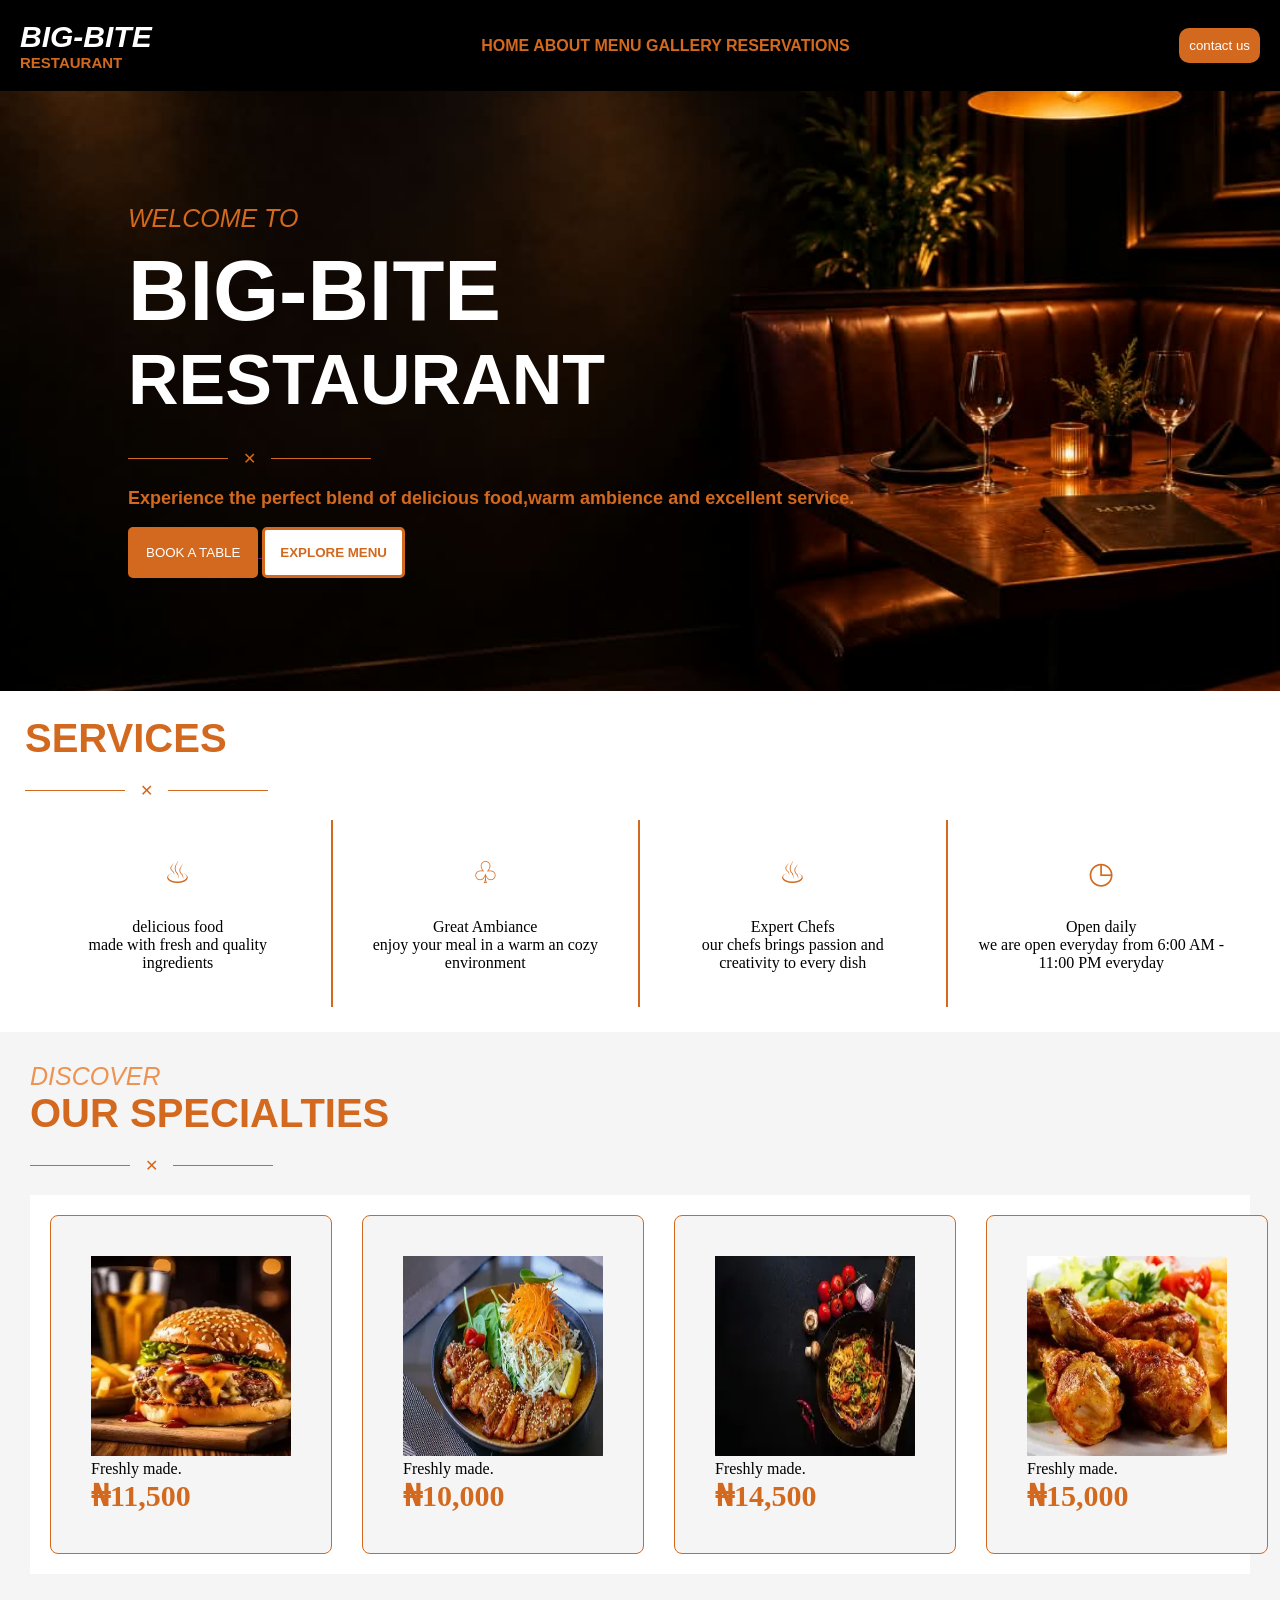
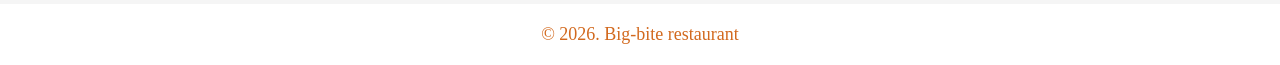
<file: index.html>
<!DOCTYPE html>
<html lang="en">
<head>
    <meta charset="UTF-8">
    <meta name="viewport" content="width=device-width, initial-scale=1.0">
    <title>restaurant</title>
    <link rel="stylesheet" href="styles.css">
</head>
<body>
    
    
    <header class="nav-section">

        <div class="header-logo">
                Big-bite
                <p class="logo-p">Restaurant</p>
        </div>

        <div class="nav-links">
            <a class="nav-links" href="#">Home</a>
            <a class="nav-links" href="#">About</a>
            <a class="nav-links" href="#">Menu</a>
            <a class="nav-links" href="#specialties">Gallery</a>
            <a class="nav-links" href="#">Reservations</a>
        </div>

        <a href="contact.html">
            <button class="header-button">contact us</button>
        </a>

    </header>

    <div class="hero">
        <section class="hero-section">

            <div class="hero-content">

                <p class="hero-p_1">welcome to</p><br>

                <div class="hero-text">
                    <h1>BIG-BITE</h1><br>
                    <h2>RESTAURANT</h2><br>
                </div>

                <div class="divider">
                    <span></span>
                    ✕
                    <span></span>
                </div>

                <p class="hero-p_2">Experience the perfect blend of delicious food,warm ambience and excellent service.</p><br>

                <div class="hero-buttons">
                    <a href="">
                        <button class="hero-button_1">BOOK A TABLE</button>
                    </a>
                    
                    <a href="">
                        <button class="hero-button_2"><div class="hero-button_2_text">EXPLORE MENU</div></button>
                    </a>
                </div>

            </div>
        </section>
    </div>

    <section class="services">

        <h3>services</h3>
        
        <div class="divider">
            <span></span>
            ✕
            <span></span>
        </div>

        <div class="services-grid">

            <div class="card">
                <div class="card-icon">♨</div><br>
                delicious food <br>
                made with fresh and quality ingredients
            </div>

            <div class="card">
                <div class="card-icon">♧</div><br>
                Great Ambiance <br>
                enjoy your meal in a warm an cozy environment
            </div>

            <div class="card">
                <div class="card-icon">♨</div><br>
                Expert Chefs <br>
                our chefs brings passion and creativity to every dish
            </div>

            <div class="card">
                <div class="card-icon">◷</div><br>
                Open daily <br>
                we are open everyday from 6:00 AM - 11:00 PM everyday
            </div>

        </div>
    </section>

    <section class="specialties" id="specialties">

        <p class="specialties-title">Discover</p>

        <h3>Our Specialties</h3>

        <div class="divider">
            <span></span>
            ✕
            <span></span>
        </div>

        <div class="food-grid">

            <div class="food-card">

                <img class="food-card_image" src="OIP (2).webp" alt="food">

                <div class="food-card_text">
                    <h4></h4>
                    <p>Freshly made.</p>
                    <div class="food-card_price">₦11,500</div>
                </div>

            </div>

            <div class="food-card">

                <img class="food-card_image" src="food 2.webp" alt="food">

                <div class="food-card_text">
                    <h4></h4>
                    <p>Freshly made.</p>
                    <div class="food-card_price">₦10,000</div>
                </div>

            </div>

            <div class="food-card">

                <img class="food-card_image" src="food 3.webp" alt="food">

                <div class="food-card_text">
                    <h4></h4>
                    <p>Freshly made.</p>
                    <div class="food-card_price">₦14,500</div>
                </div>

            </div>

            <div class="food-card">

                <img class="food-card_image" src="OIP (3).webp" alt="food">

                <div class="food-card_text">
                    <h4></h4>
                    <p>Freshly made.</p>
                    <div class="food-card_price">₦15,000</div>
                </div>

            </div>

        </div>

    </section>

    <footer class="footer-section">
        <div class="footer">&copy; 2026. Big-bite restaurant</div>
    </footer>

</body>
</html>
</file>
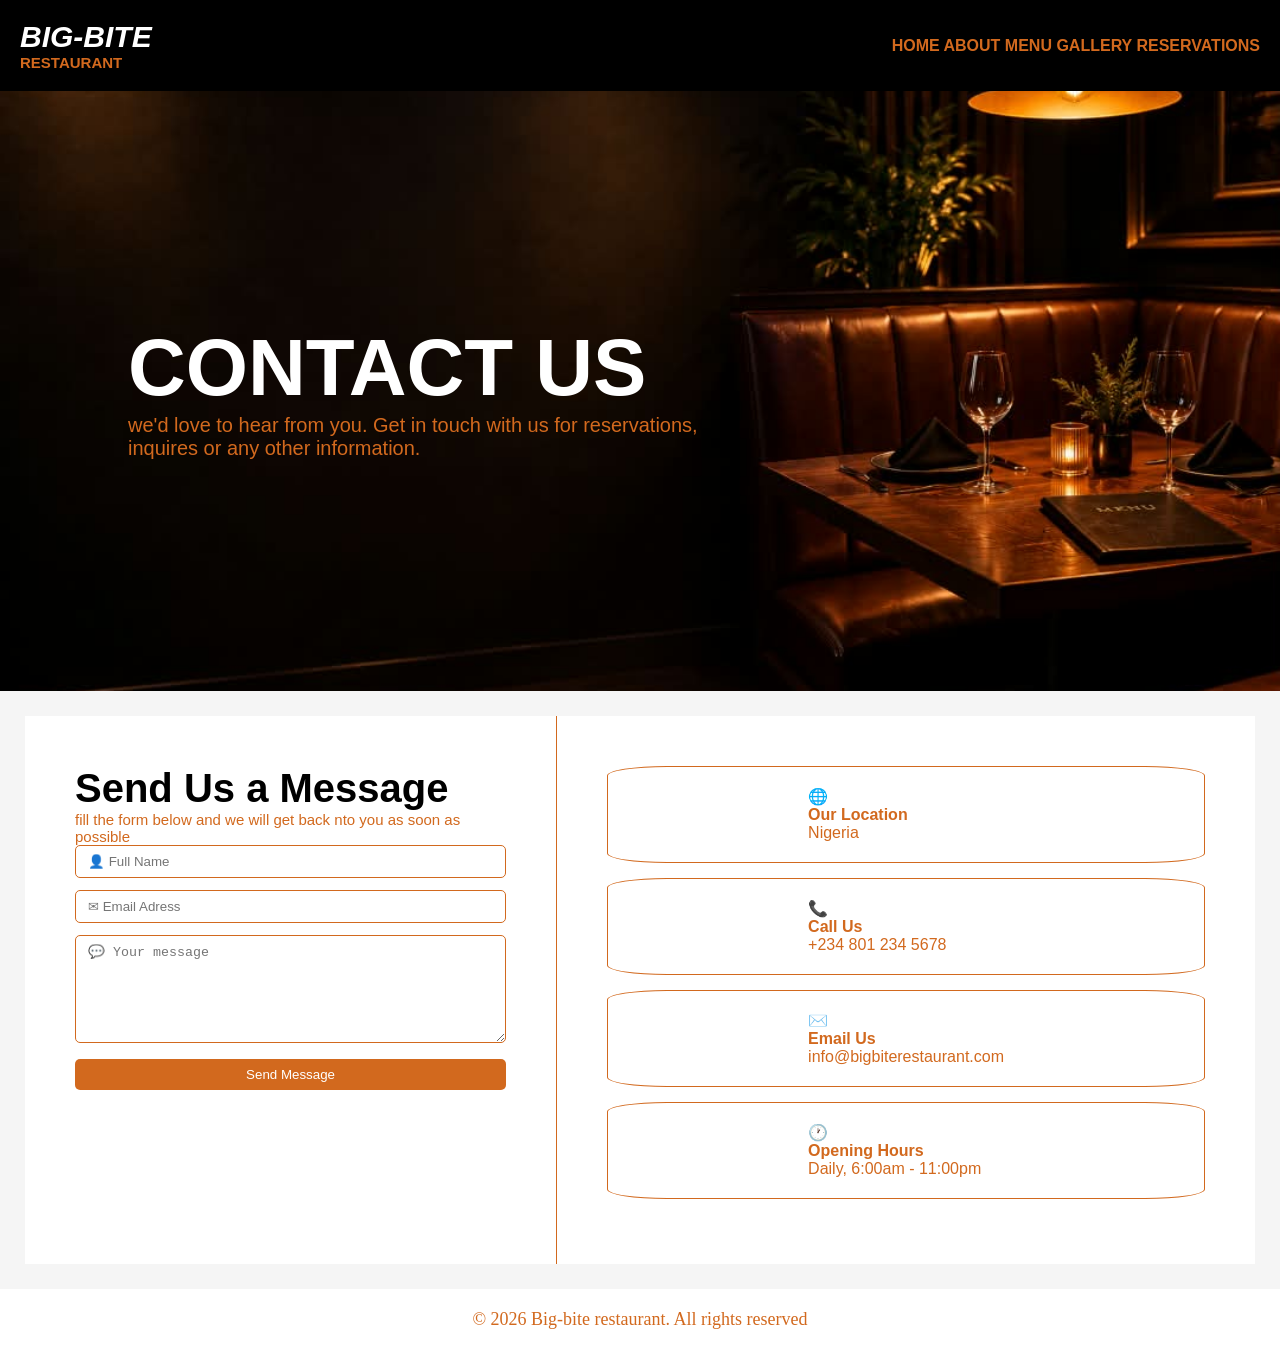
<file: contact.html>
<!DOCTYPE html>
<html lang="en">
<head>
    <meta charset="UTF-8">
    <meta name="viewport" content="width=device-width, initial-scale=1.0">
    <title>Document</title>
    <link rel="stylesheet" href="contact.css">
</head>
<body>
    
    <header class="nav-section">

        <div class="header-logo">
                Big-bite
                <p class="logo-p">Restaurant</p>
        </div>

        <div class="nav-links">
            <a class="nav-links" href="index.html">Home</a>
            <a class="nav-links" href="#">About</a>
            <a class="nav-links" href="#">Menu</a>
            <a class="nav-links" href="#">Gallery</a>
            <a class="nav-links" href="#">Reservations</a>
        </div>

    </header>

    <section class="main">

        <div class="main-section">
            <h2>Contact us</h2>
            <p class="main-paragraph">we'd love to hear from you. Get in touch with us for reservations,<br> inquires or any other information.</p>
        </div>

    </section>

    <section class="form">

        <div class="form-grid">

            <div class="form-section">

                <h3>Send Us a Message</h3>
                <p class="form-section_p">fill the form below and we will get back nto you as soon as possible</p>

                <input class="form-input" type="text" id="text" name="text" placeholder="👤 Full Name"><br>

                <input class="form-input" type="email" id="email" name="email" placeholder="✉ Email Adress"><br>

                <textarea class="form-textarea" name="Message" id="Message" rows="6" placeholder="💬 Your message"></textarea><br>

                <button class="form-input_button">Send Message</button>

            </div>

            <div class="contact-section">

                <div class="contact-grid">
                    <p>🌐</p>
                    <h4>Our Location</h4>
                    <p class="contact-section_p">Nigeria</p>
                </div>

                <div class="contact-grid">
                    <p>📞</p>
                    <h4>Call Us</h4>
                    <p class="contact-section_p">+234 801 234 5678 </p>
                </div>

                <div class="contact-grid">
                    <p>✉️</p>
                    <h4>Email Us</h4>
                    <p class="contact-section_p">info@bigbiterestaurant.com</p>
                </div>

                <div class="contact-grid">
                    <p>🕐</p>
                    <h4>Opening Hours</h4>
                    <p class="contact-section_p">Daily, 6:00am - 11:00pm</p>
                </div>
            </div>

        </div>

    </section>

    <footer class="footer">
        &copy 2026 Big-bite restaurant. All rights reserved
    </footer>
</body>
</html>
</file>
<file: styles.css>
*{
    margin: 0;
    padding: 0;
    box-sizing: border-box;
}

/* nav section */

.nav-section{
    display: flex;
    align-items: center;
    justify-content: space-between;
    position: sticky;
    top: 0;
    background-color: black;
    padding: 20px;
}


.header-logo{
    font-family: sans-serif;
    font-size: 30px;
    font-style: italic;
    text-transform: uppercase;
    color: white;
    font-weight: bold;
    opacity: 0;
    position: relative;
    animation-name: header-logo;
    animation-duration: 3s;
    animation-delay: 2s;
    animation-fill-mode: forwards;
}
@keyframes header-logo {
    0% { right: -1700px; opacity: 0; }
    100% { right: 0; opacity: 1; }
}


.logo-p{
    font-size: 15px;
    color: chocolate;
    font-style: normal;
}

.nav-links{
    font-family: sans-serif;
    text-decoration: none;
    text-transform: uppercase;
    font-weight: bold;
    gap: 20px;
    color: chocolate;
    opacity: 0;
    animation-name: nav-links;
    animation-duration: 3s;
    animation-delay: 2s;
    animation-fill-mode: forwards;
}
@keyframes nav-links {
    0% { right: -1700px; opacity: 0; }
    100% { right: 0; opacity: 1; }
}

.nav-links :hover{
    text-decoration: underline;
    color: whitesmoke;
}

.header-button{
    padding:  10px;
    color: white;
    background-color: chocolate;
    border: 0;
    border-radius: 10px;
    cursor: pointer;
}
.header-button:hover{
    background: rgb(235, 134, 61);
    color: white;
}

/* hero section */

.hero{
    min-height: 600px;
    background-image: url(IMG-20260908-WA0000.jpg);
    background-size: cover;
    background-position: center;
    background-repeat: no-repeat; 
    display: flex;
    align-items: center;
    padding: 100px 10%;
}

.divider{
    display: flex;
    align-items: center;
    gap: 15px;
    color: chocolate;
    margin: 20px 0;
}
.divider span {
    width: 100px;
    height: 1px;
    background: chocolate;
}
h1{
    font-family: sans-serif;
    color: white;
    font-size: 85px;
}
h2{
    font-family: sans-serif;
    color: white;
    font-size: 70px;
}
.hero-p_1{
    position: relative;
    font-family: sans-serif;
    color: chocolate;
    font-size: 25px;
    font-style: italic;
    text-transform: uppercase;
    animation-name: hero-p_1;
    animation-duration: 3s;
    animation-fill-mode: forwards;
}
@keyframes hero-p_1 {
    0% { top: -300px }
    100% { top: 0 }
}

.hero-text{
    line-height: 0.95;
    position: relative;
    animation-name: hero-text;
    animation-duration: 3s;
    animation-fill-mode: forwards;
}
@keyframes hero-text {
    0% { left: -700px }
    100% { left: 0; }
}

.hero-p_2{
    font-family: sans-serif;
    color: chocolate;
    font-size: 18px;
    font-weight: bold;
    position: relative;
    animation-name: hero-p_2;
    animation-duration: 3s;
    animation-fill-mode: forwards;
}
@keyframes hero-p_2 {
    0% { right: -1000px; }
    100% { right: 0; }
}

.hero-buttons{
    position: relative;
    animation-name: hero-buttons;
    animation-duration: 3s;
    animation-fill-mode: forwards;
}
@keyframes hero-buttons {
    0% { bottom: -1200px; }
    100% { bottom: 0; }
}

.hero-button_1{
    padding: 15px;
    background-color: chocolate;
    color: white;
    border: 3px solid chocolate;
    border-radius: 5px;
    cursor: pointer;
}
.hero-button_1:hover{
    background: rgb(235, 134, 61);
    color: white;
}

.hero-button_2{
    padding: 15px;
    background-color: white;
    color: chocolate;
    border: 3px solid chocolate;
    border-radius: 5px;
    cursor: pointer;
    .hero-button_2_text{
        font-weight: bold;
    }
}
.hero-button_2:hover{
    background: rgb(243, 221, 206);
    color: chocolate;
}

/* services  */

h3{
    font-family: sans-serif;
    font-size: 40px;
    text-transform: uppercase;
    color: chocolate;
}
.services{
    padding: 25px;
}

.services-grid{
    background-color: whitesmoke;
    display: grid;
    grid-template-columns: repeat(4, 1fr);
}

.card{
    text-align: center;
    background-color: white;
    color: black;
    border-right: 2px solid chocolate;
    padding: 35px 10%;
    gap: 10px;
}
.card:last-child{
    border-right: none;
}
.card-icon{
    font-size: 30px;
    color: chocolate;
    margin-bottom: 10px;
}

/* specialties */

.specialties{
    padding: 30px;
    background-color: whitesmoke;
}

.specialties-title{
    font-family: sans-serif;
    color: rgb(237, 146, 81);
    font-size: 25px;
    font-style: italic;
    text-transform: uppercase;
}

.food-grid{
    display: grid;
    grid-template-columns: repeat(4, 1fr);
    background-color: white;
    padding: 20px;
    gap: 30px;

}

.food-card_image{
    height: 200px;
    width: 200px;
}

.food-card{
    background-color: whitesmoke;

    h4{
        color: chocolate;
        text-transform: uppercase;
        font-family: sans-serif;
        font-size: 25px;
    }

    align-items: center;
    padding: 40px;

    .food-card_text{
        align-items: center;   
    }

    .food-card_price{
        color: chocolate;
        font-size: 30px;
        font-weight: bold;
    }

    border: 1px solid chocolate;
    border-radius: 8px;
    transition: box-shadow 0.5s;
    cursor: pointer;
}

.food-card:hover{
    box-shadow: 6px 3px 8px 4px chocolate;
}

/* footer */
.footer{
    background-color: white;
    text-align: center;
    padding-top: 20px;
    padding-bottom: 20px;
    font-size: 18px;
    color: chocolate;
}

/* ==================================
    RESPOSNSIVE DESIGN FOR MOBILE
   ==================================*/

@media (max-width: 768px) {

    /* == nav section == */

    .nav-section{
        padding: 8px;
    }

    .header-logo{
        font-size: 10px;
    }

    .logo-p{ font-size: 8px; }

    .nav-links{
        display: none;
    }

    .header-button{
        padding: 5px;
    }

    /* == hero section == */

    .hero{
        width: 100%;
        min-width: 0;
        min-height: 500px;
        background-position: center;
        padding: 20px 10%;
    }

    h1{ font-size: 45px; }
    h2{ font-size: 40px; }

    .hero-p_1{ font-size: 10px; }
    .hero-p_2{ font-size: 7px; }

    .hero-button_1{ padding: 10px; }
    .hero-button_2{ padding: 10px; }

    /* == services == */

    h3{ font-size: 15px; }

    .services{ padding: 15px; }

    .services-grid{ grid-template-columns: 1fr; }

    .card{
        border-right: 0;
        border-bottom: 2px solid chocolate;
        padding: 20px 8%;
    }
    .card:last-child{ border-bottom: none;}

    /* == specialties == */

    .specialties{ padding: 12px; }
    .specialties-title{ font-size: 12px; }

    .food-grid{
        grid-template-columns: 1fr;
        padding: 10px;
        gap: 12px;
    }

    .food-card_image{
        height: 200px;
        width: 200px;
    }
    
    .food-card{
        padding: 30px;
        align-items: center;
        h4{ font-size: 15px; }
    }

}
</file>
<file: contact.css>
*{
    margin: 0;
    padding: 0;
    box-sizing: border-box;
}

.nav-section{
    display: flex;
    align-items: center;
    justify-content: space-between;
    position: sticky;
    top: 0;
    background-color: black;
    padding: 20px;
}

.header-logo{
    font-family: sans-serif;
    font-size: 30px;
    font-style: italic;
    text-transform: uppercase;
    color: white;
    font-weight: bold;
}

.logo-p{
    font-size: 15px;
    color: chocolate;
    font-style: normal;
}

.nav-links{
    font-family: sans-serif;
    text-decoration: none;
    text-transform: uppercase;
    font-weight: bold;
    gap: 20px;
    color: chocolate;
}
.nav-links :hover{
    text-decoration: underline;
    color: whitesmoke;
}

/* ====== main section ======*/

.main{
    min-height: 600px;
    background-image: url(IMG-20260908-WA0000.jpg);
    background-size: cover;
    background-position: center;
    background-repeat: no-repeat; 
    display: flex;
    align-items: center;
    padding: 100px 10%;
}
h2{
    color: white;
    font-family: sans-serif;
    font-size: 80px;
    text-transform: uppercase;
}
.main-paragraph{
    color: chocolate;
    font-family: sans-serif;
    font-size: 20px;   
}

/* ===== form section ===== */

.form{
    padding: 25px;
    background-color: whitesmoke;
}

.form-grid{
    display: grid;
    grid-template-columns: repeat(2, 1fr);
    border-radius: 10px;
}

.form-section{
    background-color: white;
    padding: 50px;
    align-items: center;
    display: block;
    border-right: 1px solid chocolate;
    h3{
        color: black;
        font-size: 40px;
        font-family: sans-serif;
    }
    .form-section_p{
        color: chocolate;
        font-family: sans-serif;
        font-size: 15px;
    }
    .form-input{
        width: 100%;
        padding: 8px 12px;
        margin-bottom: 12px;
        border: 1px solid chocolate;
        border-radius: 5px;
    }
    .form-input:focus{
        outline: none;
        border-color: chocolate;
        box-shadow: 0 0 0 3px chocolate;
    }
    .form-textarea{
        width: 100%;
        padding: 8px 12px;
        margin-bottom: 12px;
        border: 1px solid chocolate;
        border-radius: 5px;
    }
    .form-textarea:focus{
        outline: none;
        border-color: chocolate;
        box-shadow: 0 0 0 3px chocolate;
    }
    .form-input_button{
        width: 100%;
        padding: 8px 12px;
        color: white;
        background-color: chocolate;
        border: 0;
        border-radius: 5px;
        cursor: pointer;
    }
}

.contact-section{
    background-color: white;
    padding: 50px;
    justify-content: space-around;
    display: grid;
    grid-template-columns: 1fr;
    .contact-grid{
        color: chocolate;
        background-color: white;
        padding: 20px 200px;
        font-family: sans-serif;
        font-size: 16px;
        border: 1px solid chocolate;
        border-radius: 10%;
        margin-bottom: 15px;
    }
}

/* =====footer section ===== */

.footer{
    background-color: white;
    text-align: center;
    padding-top: 20px;
    padding-bottom: 20px;
    font-size: 18px;
    color: chocolate;
}
</file>
